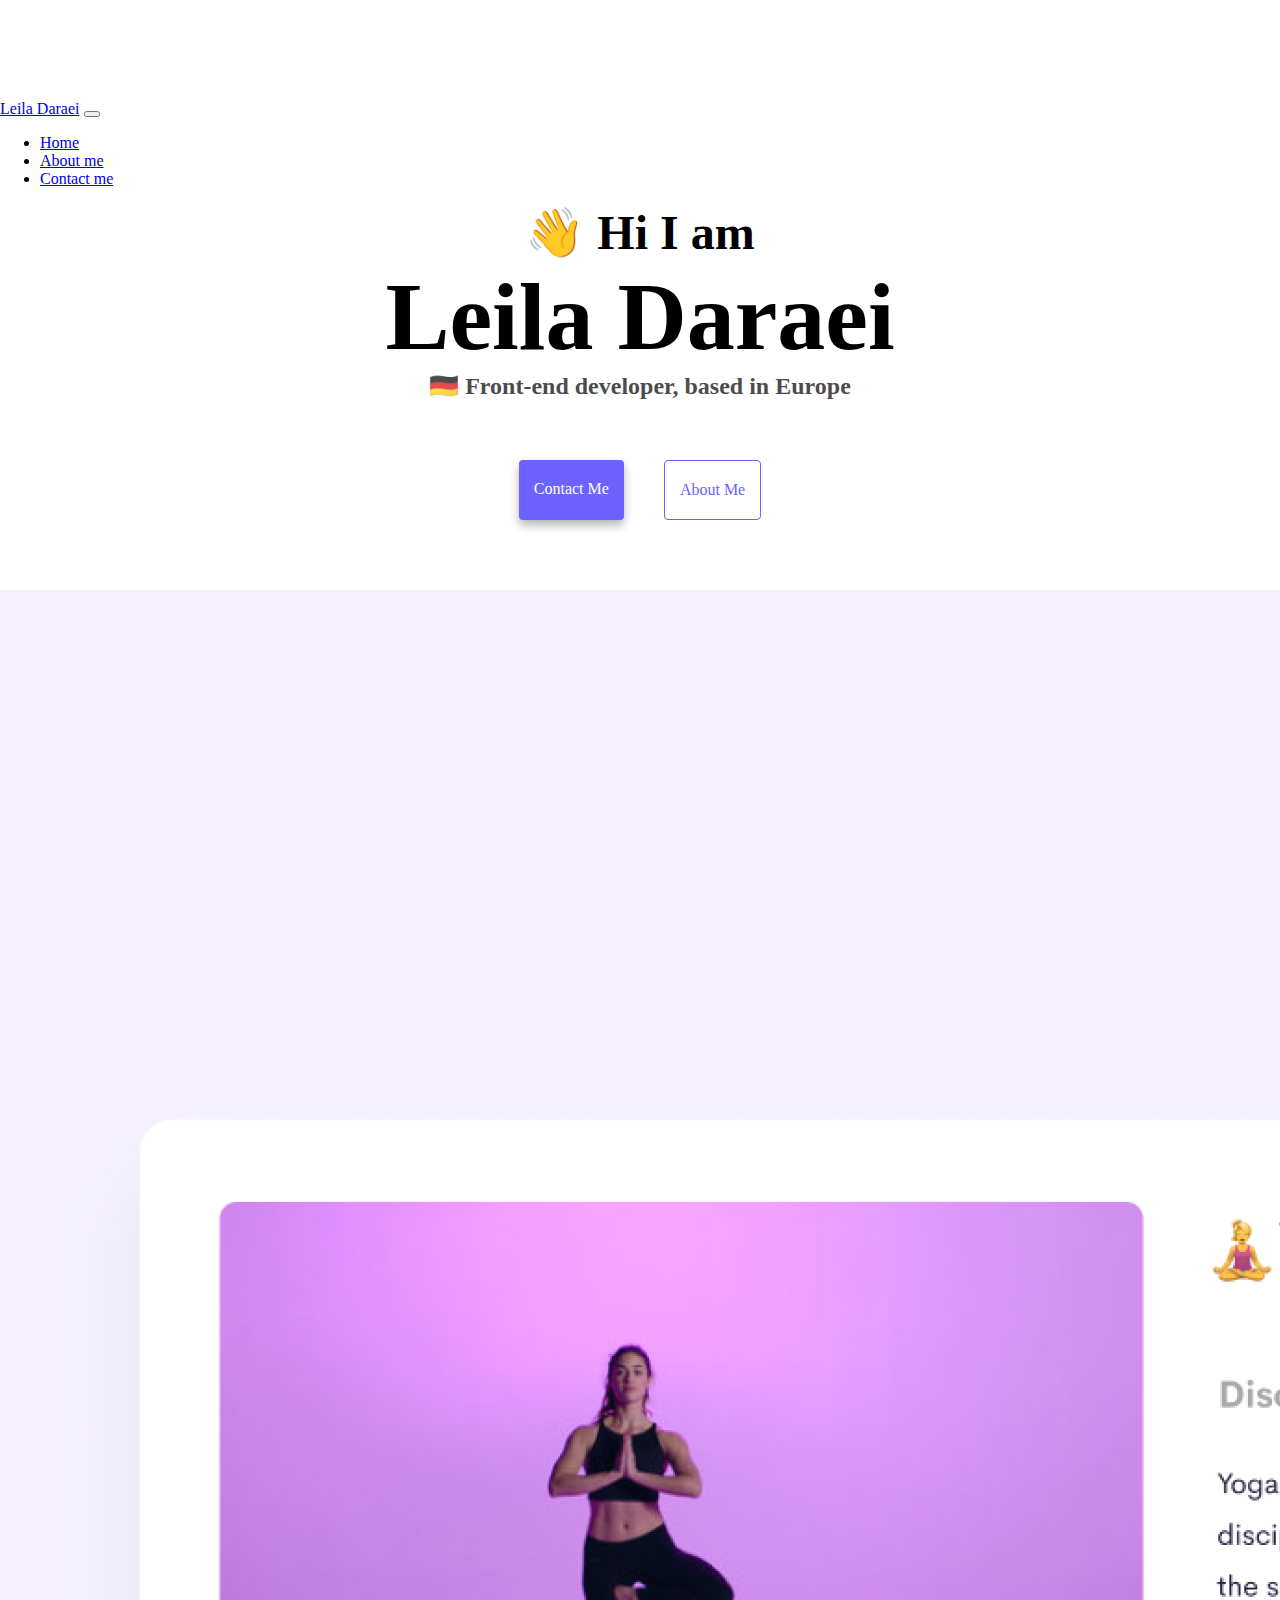
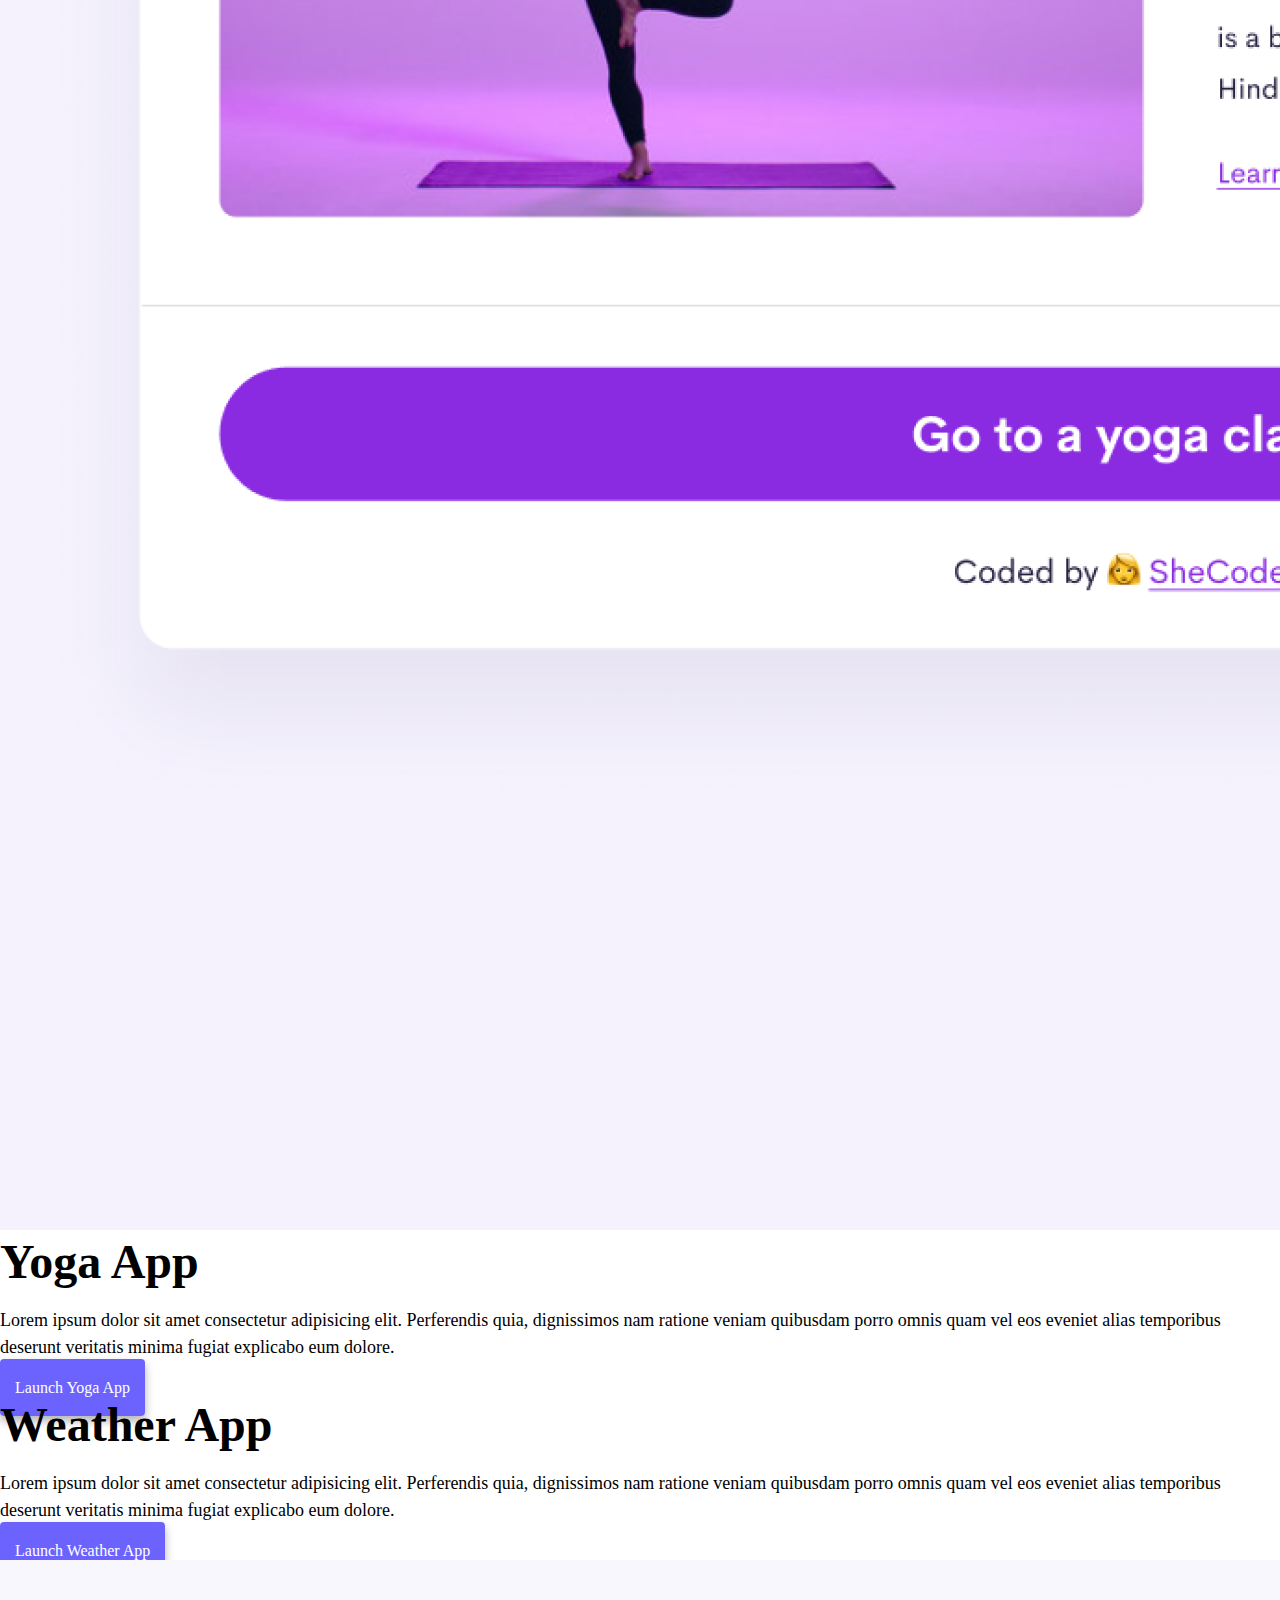
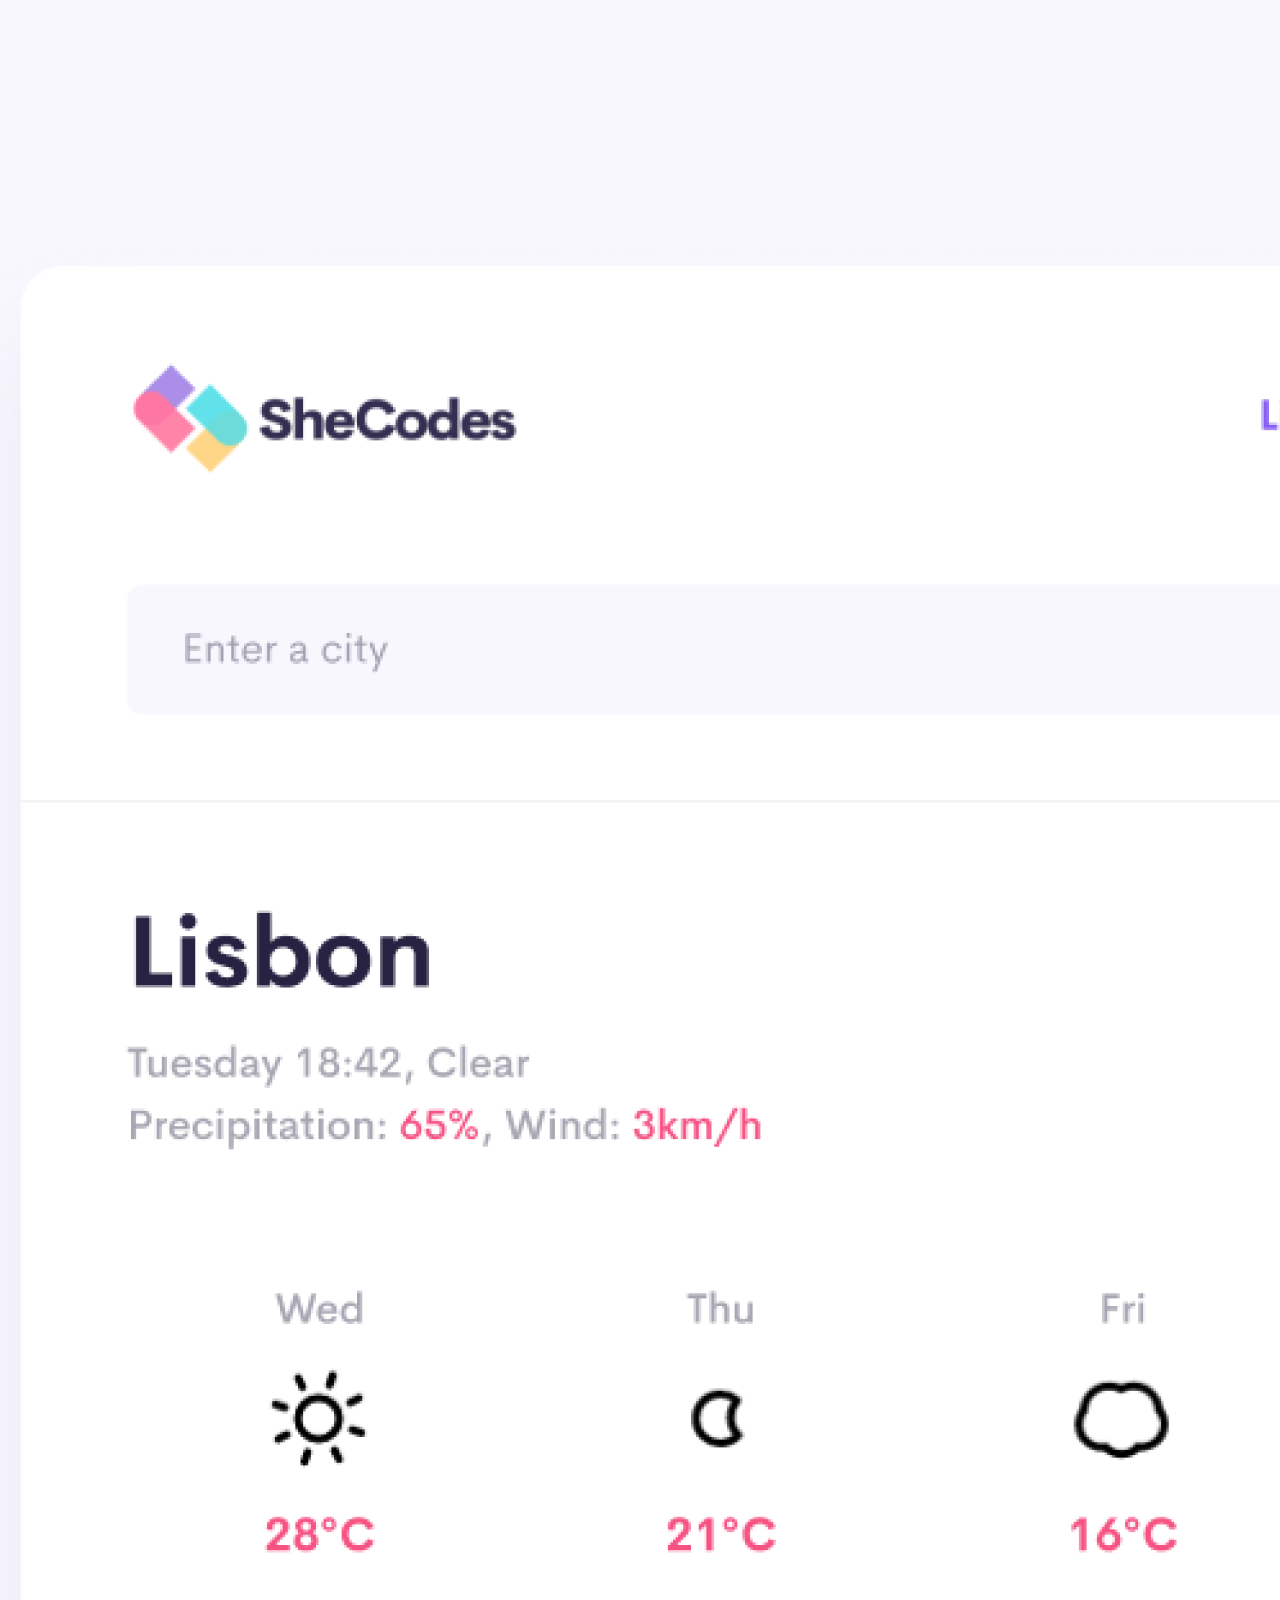
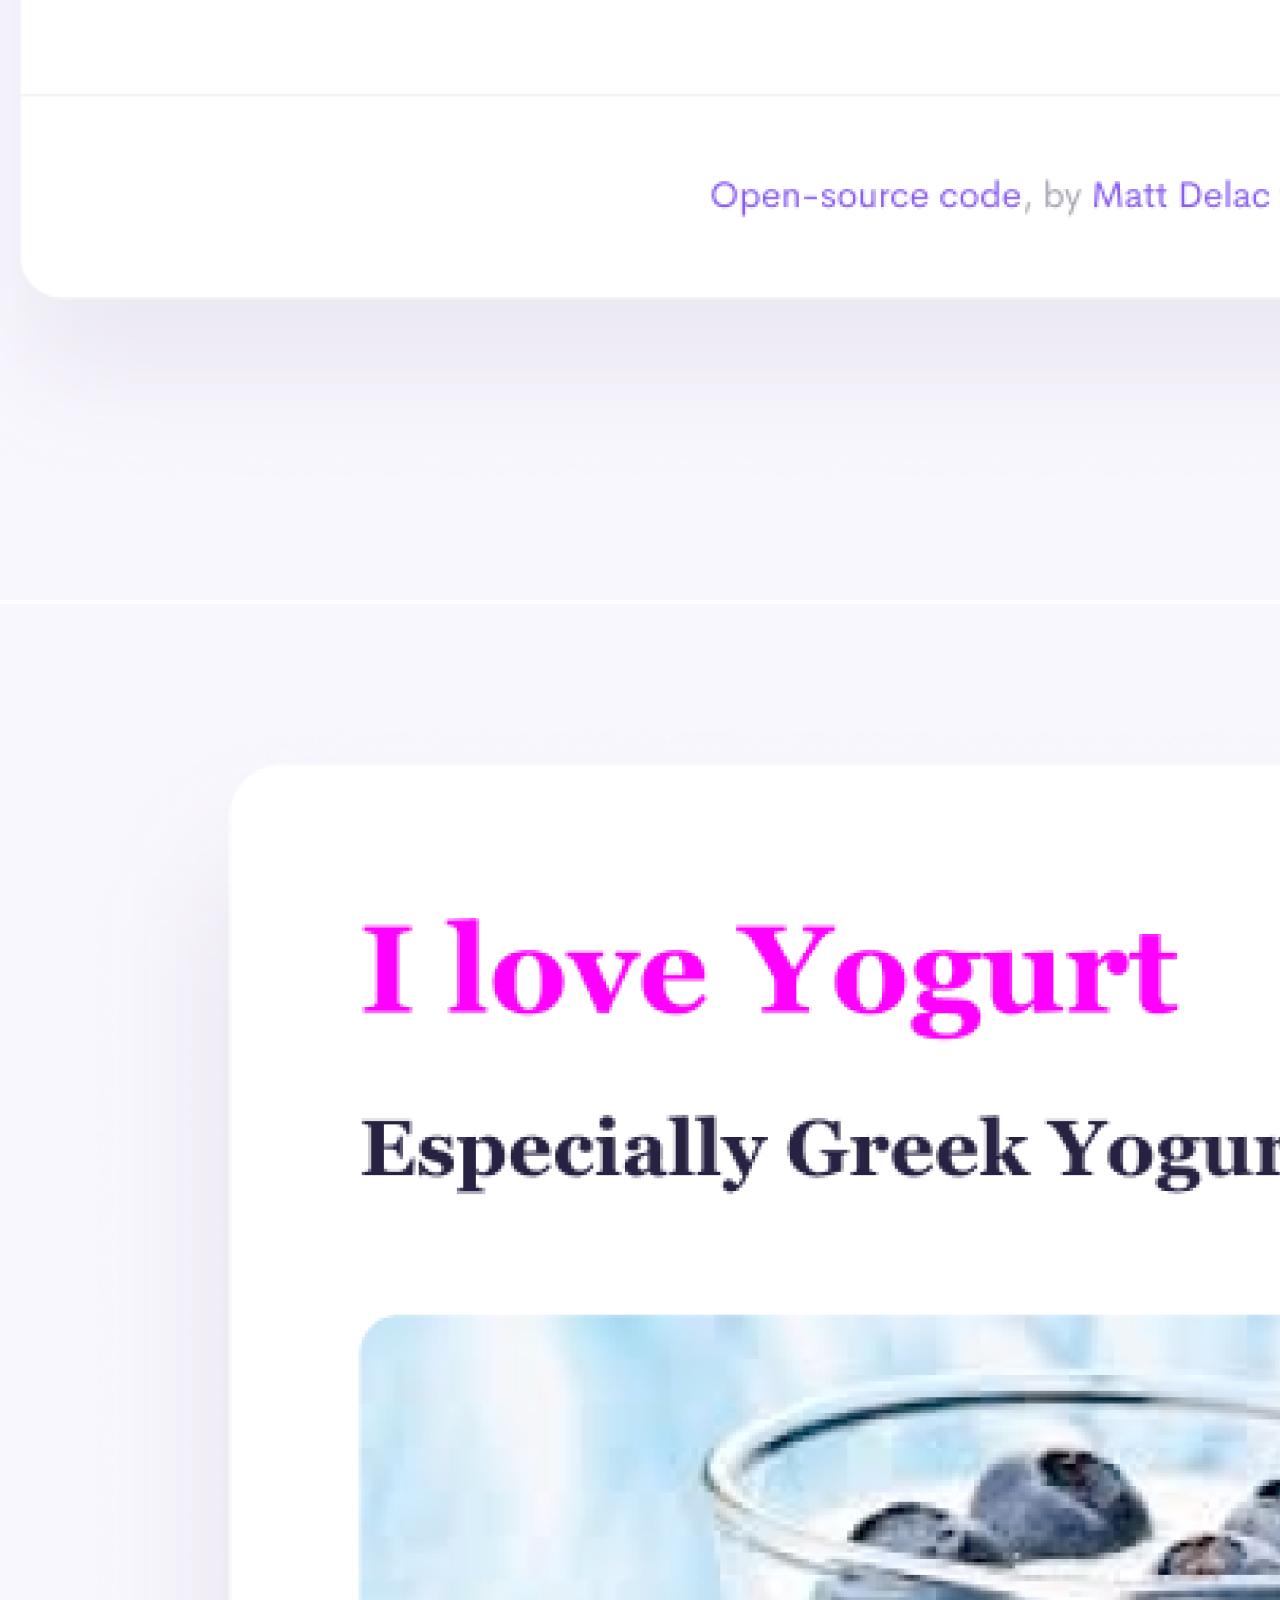
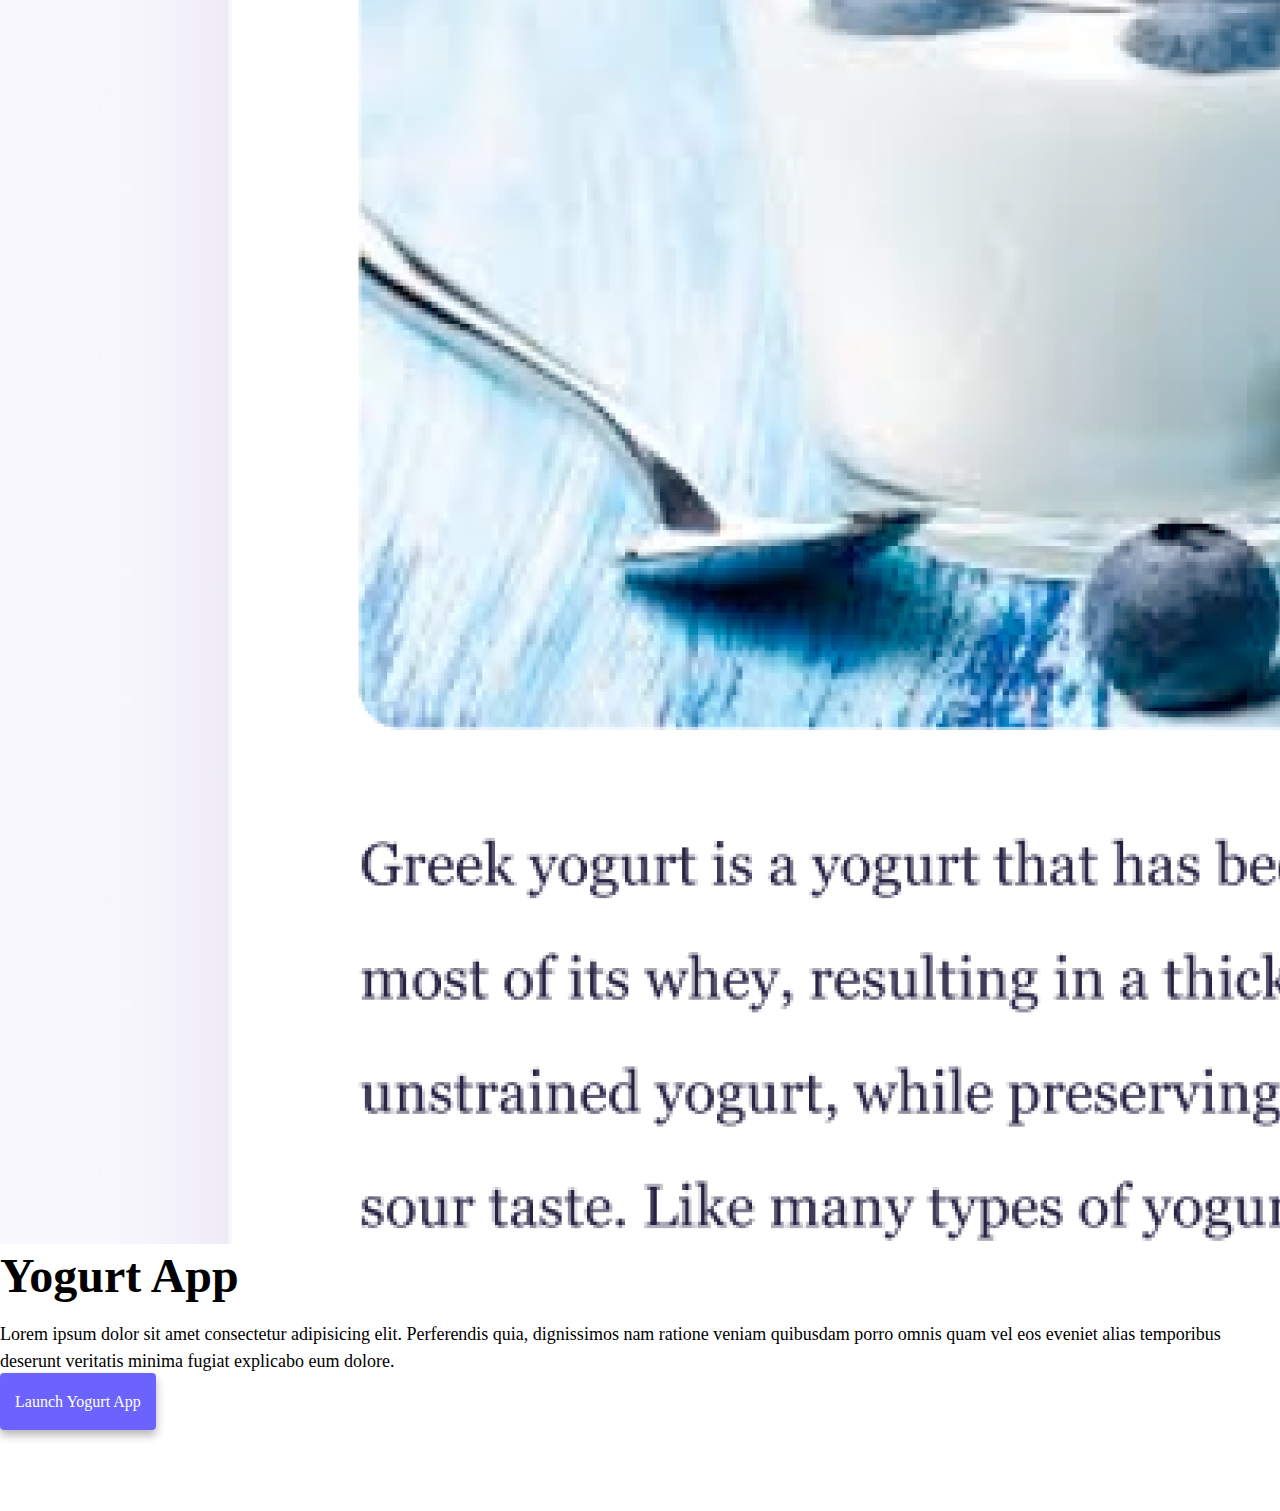
<file: index.html>
<!DOCTYPE html>
<html lang="en">
  <head>
    <meta charset="UTF-8" />
    <meta http-equiv="X-UA-Compatible" content="IE=edge" />
    <meta
      name="description"
      content="Leila Daraei is a front-end developer based in Europe, check out her projects and contact her for job inquiries"
    />
    <meta name="viewport" content="width=device-width, initial-scale=1.0" />
    <title>Front-end developer | Leila Daraei</title>
    <link
      href="https://cdn.jsdelivr.net/npm/bootstrap@5.2.3/dist/css/bootstrap.min.css"
      rel="stylesheet"
      integrity="sha384-rbsA2VBKQhggwzxH7pPCaAqO46MgnOM80zW1RWuH61DGLwZJEdK2Kadq2F9CUG65"
      crossorigin="anonymous"
    />
    <script
      src="https://cdn.jsdelivr.net/npm/bootstrap@5.2.3/dist/js/bootstrap.bundle.min.js"
      integrity="sha384-kenU1KFdBIe4zVF0s0G1M5b4hcpxyD9F7jL+jjXkk+Q2h455rYXK/7HAuoJl+0I4"
      crossorigin="anonymous"
    ></script>
    <link rel="stylesheet" href="styles.css" />
  </head>
  <body>
    <nav class="navbar navbar-expand-lg fixed-top bg-light">
      <div class="container">
        <a class="navbar-brand" href="/" title="Homepage">Leila Daraei</a>
        <button
          class="navbar-toggler"
          type="button"
          data-bs-toggle="collapse"
          data-bs-target="#navbarNav"
          aria-controls="navbarNav"
          aria-expanded="false"
          aria-label="Toggle navigation"
        >
          <span class="navbar-toggler-icon"></span>
        </button>
        <div class="collapse navbar-collapse" id="navbarNav">
          <ul class="navbar-nav">
            <li class="nav-item">
              <a
                class="nav-link active"
                aria-current="page"
                href="/"
                title="Homepage"
                >Home</a
              >
            </li>
            <li class="nav-item">
              <a class="nav-link" href="/about.html" title="About Leila Daraei"
                >About me</a
              >
            </li>
            <li class="nav-item">
              <a
                class="nav-link"
                href="/about.html#contact"
                title="Contact Leila Daraei"
                >Contact me</a
              >
            </li>
          </ul>
        </div>
      </div>
    </nav>
    <h2>👋 Hi I am</h2>
    <h1>Leila Daraei</h1>
    <h3>🇩🇪 Front-end developer, based in Europe</h3>
    <div class="navigation-links">
      <a
        href="/about.html#contact"
        class="primary-link"
        title="Contact Leila Daraei"
        >Contact me</a
      >
      <a href="/about.html" class="about-link" title="About Leila Daraei"
        >About me</a
      >
    </div>
    <div class="container mt-5">
      <div class="row">
        <div class="col-sm-6 mt-3 d-none d-sm-block">
          <img
            src="/images/yoga.png"
            alt="yoga project"
            class="img-fluid shadow-sm rounded"
          />
        </div>
        <div class="col-sm-6 mt-3">
          <h2 class="left-align mb-3">Yoga App</h2>
          <p>
            Lorem ipsum dolor sit amet consectetur adipisicing elit. Perferendis
            quia, dignissimos nam ratione veniam quibusdam porro omnis quam vel
            eos eveniet alias temporibus deserunt veritatis minima fugiat
            explicabo eum dolore.
          </p>
          <div class="mt-5">
            <a href="#" class="primary-link project-link" title="Yoga project"
              >Launch Yoga App</a
            >
          </div>
        </div>
      </div>
    </div>
    <div class="container mt-5">
      <div class="row">
        <div class="col-sm-6 mt-3">
          <h2 class="left-align mb-3">Weather App</h2>
          <p>
            Lorem ipsum dolor sit amet consectetur adipisicing elit. Perferendis
            quia, dignissimos nam ratione veniam quibusdam porro omnis quam vel
            eos eveniet alias temporibus deserunt veritatis minima fugiat
            explicabo eum dolore.
          </p>
          <div class="mt-5">
            <a
              href="#"
              class="primary-link project-link"
              title="Weather project"
              >Launch Weather App</a
            >
          </div>
        </div>
        <div class="col-sm-6 mt-3 d-none d-sm-block">
          <img
            src="/images/weather.png"
            alt="weather project"
            class="img-fluid shadow-sm rounded"
          />
        </div>
      </div>
    </div>
    <div class="container mt-5">
      <div class="row">
        <div class="col-sm-6 mt-3 d-none d-sm-block">
          <img
            src="/images/yogurt.png"
            alt="yogurt project"
            class="img-fluid shadow-sm rounded"
          />
        </div>
        <div class="col-sm-6 mt-3">
          <h2 class="left-align mb-3">Yogurt App</h2>
          <p>
            Lorem ipsum dolor sit amet consectetur adipisicing elit. Perferendis
            quia, dignissimos nam ratione veniam quibusdam porro omnis quam vel
            eos eveniet alias temporibus deserunt veritatis minima fugiat
            explicabo eum dolore.
          </p>
          <div class="mt-5">
            <a href="#" class="primary-link project-link" title="Yogurt project"
              >Launch Yogurt App</a
            >
          </div>
        </div>
      </div>
    </div>
  </body>
</html>
</file>
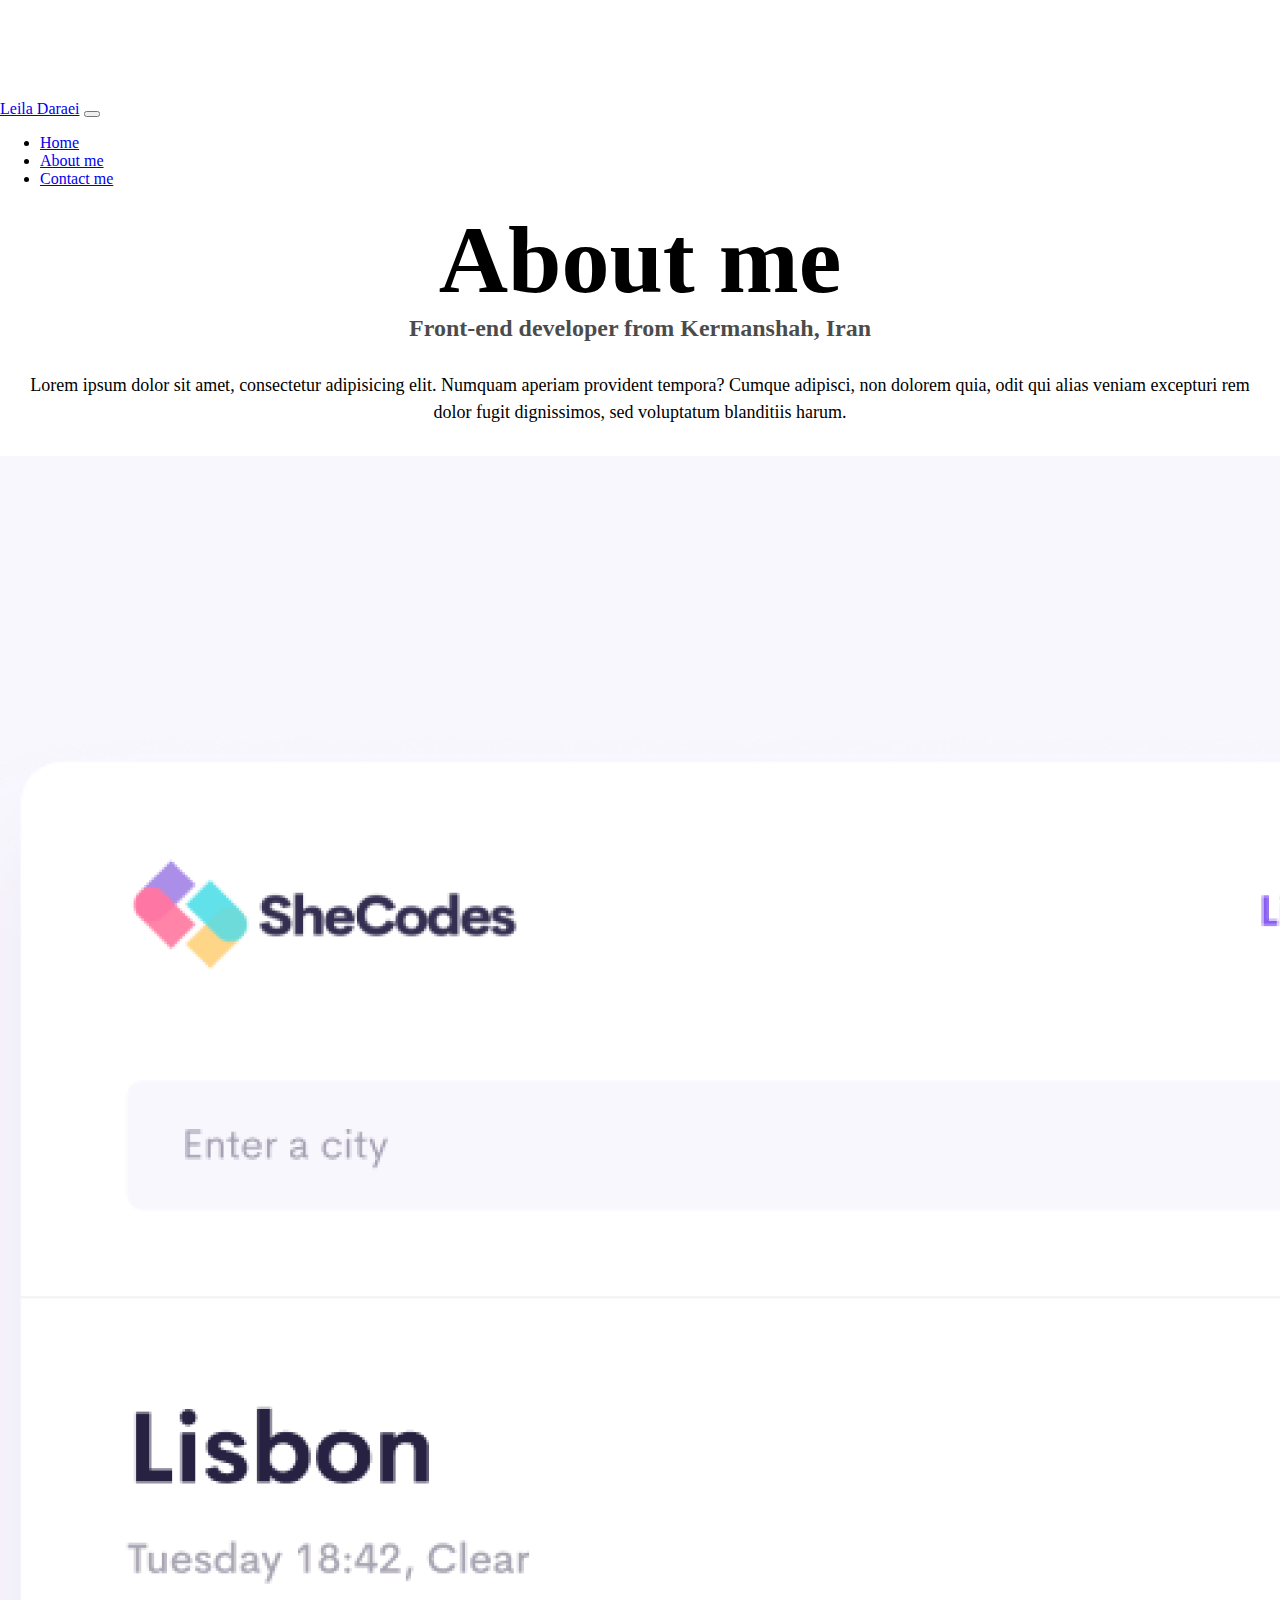
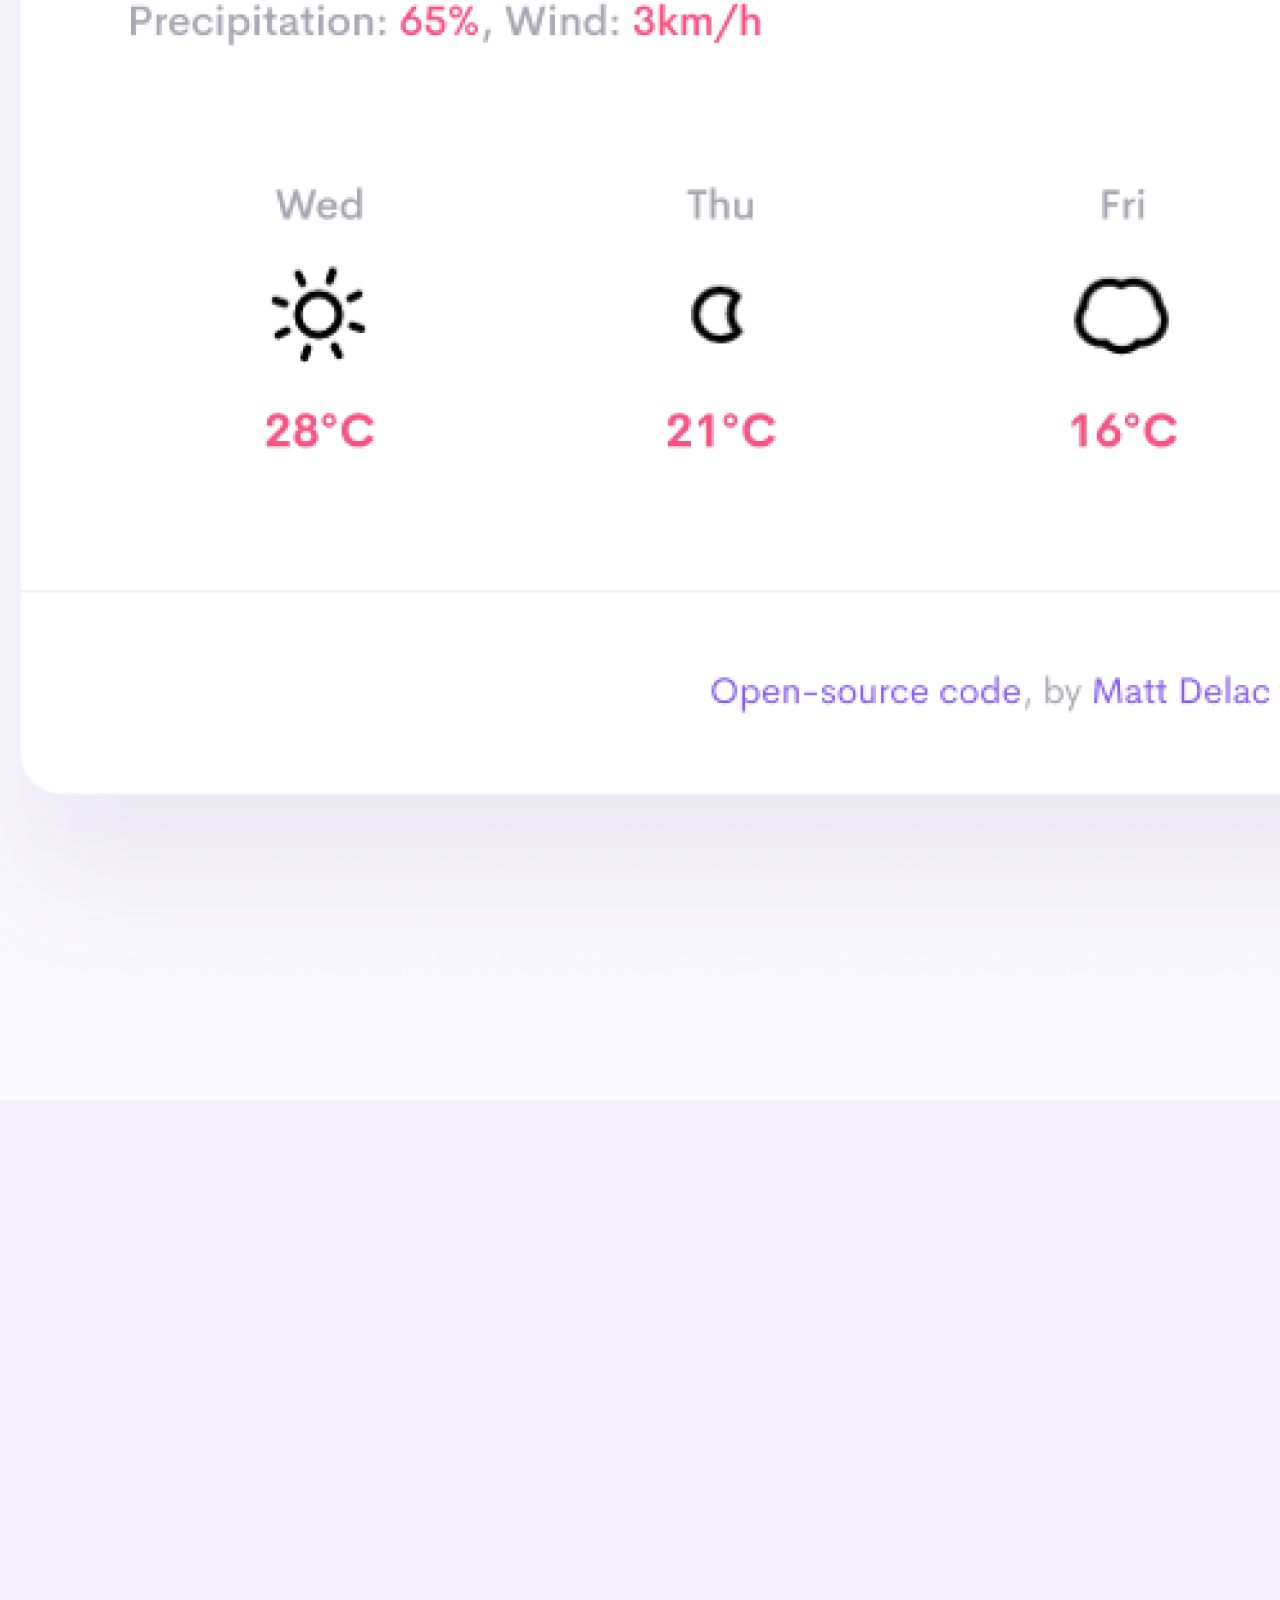
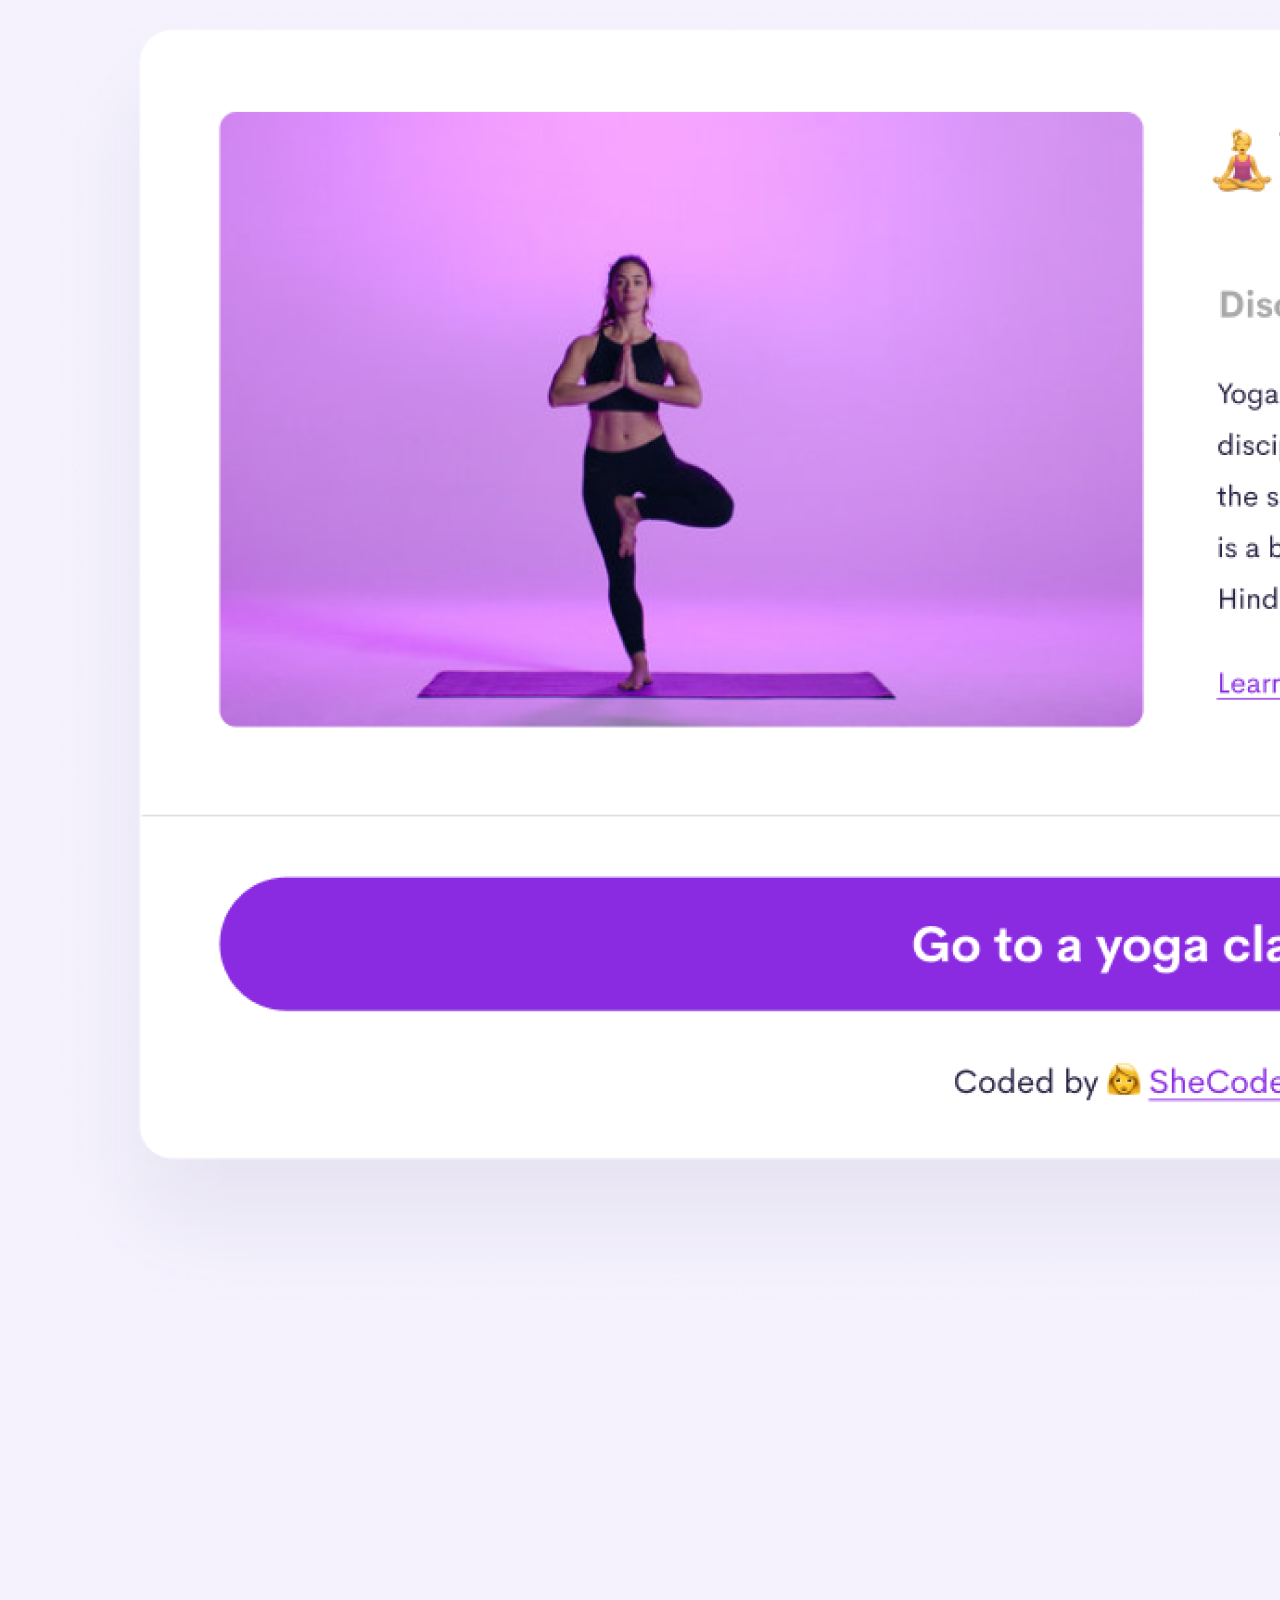
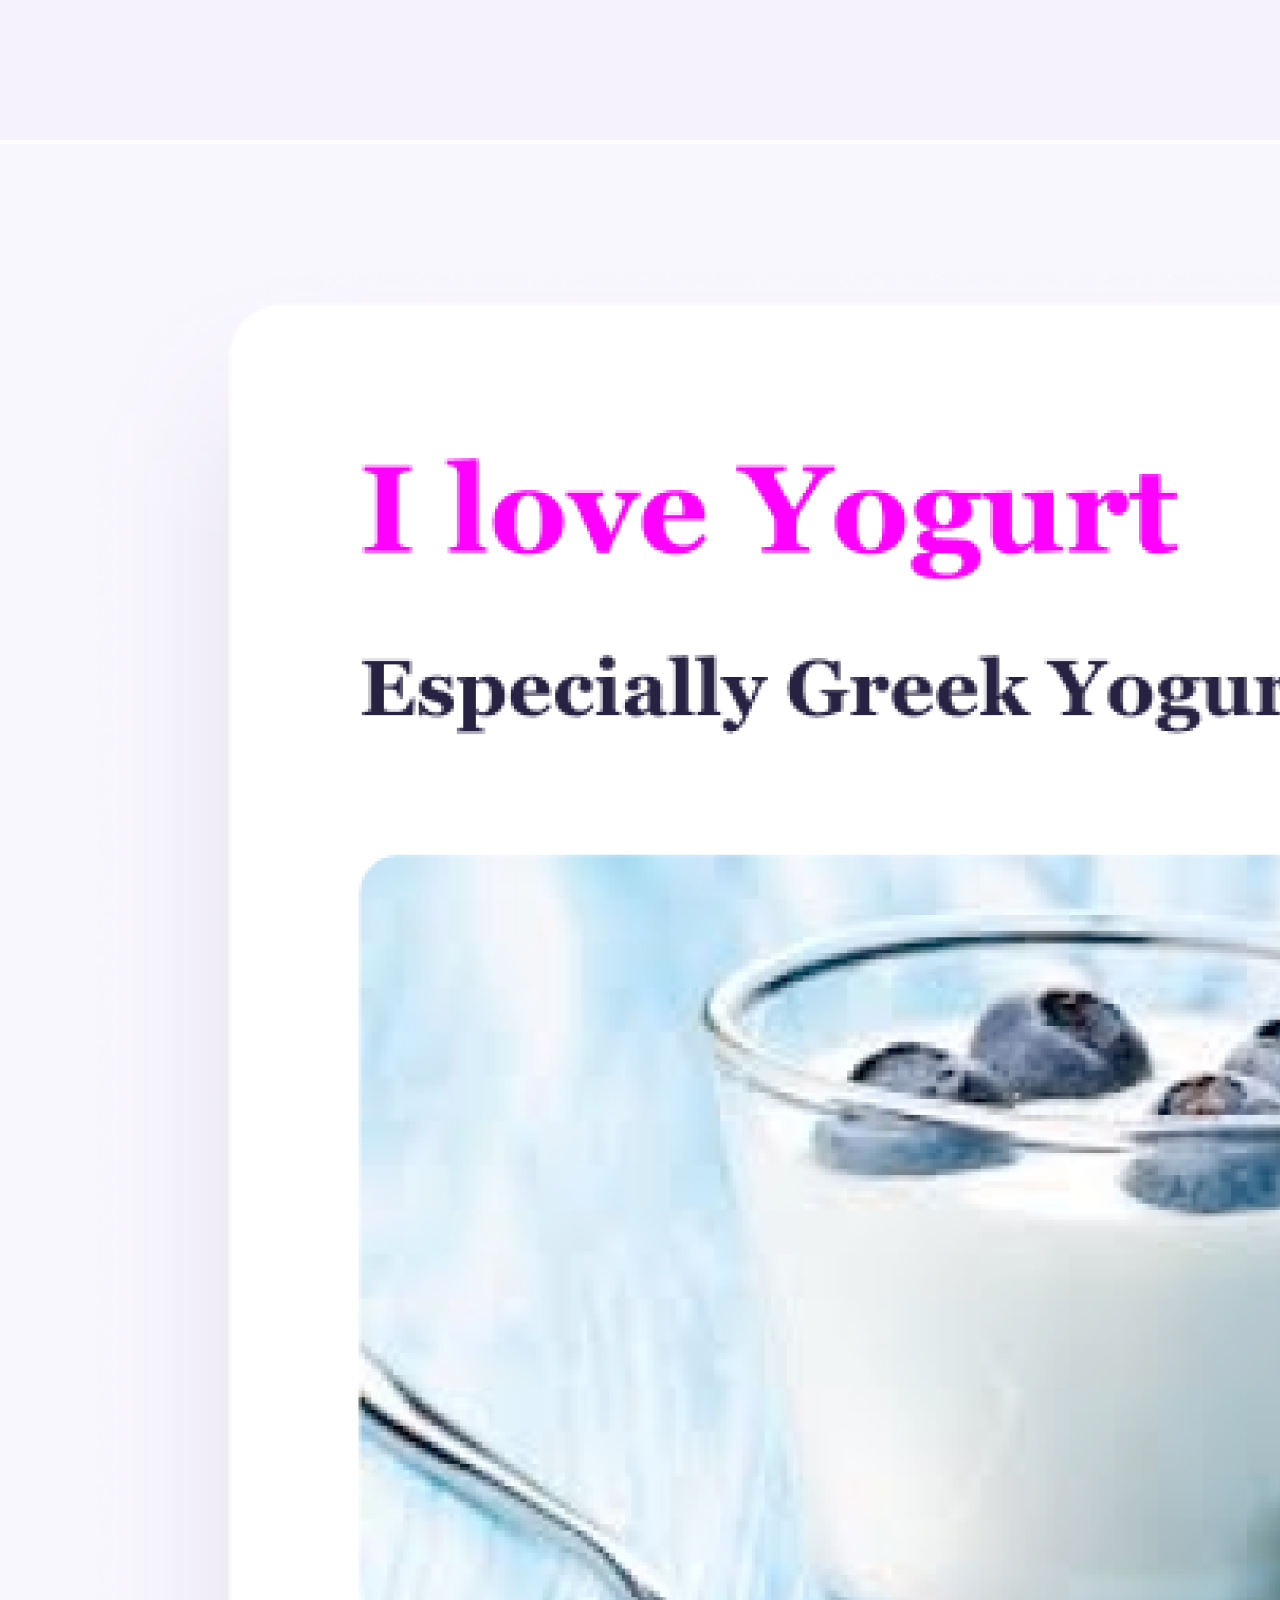
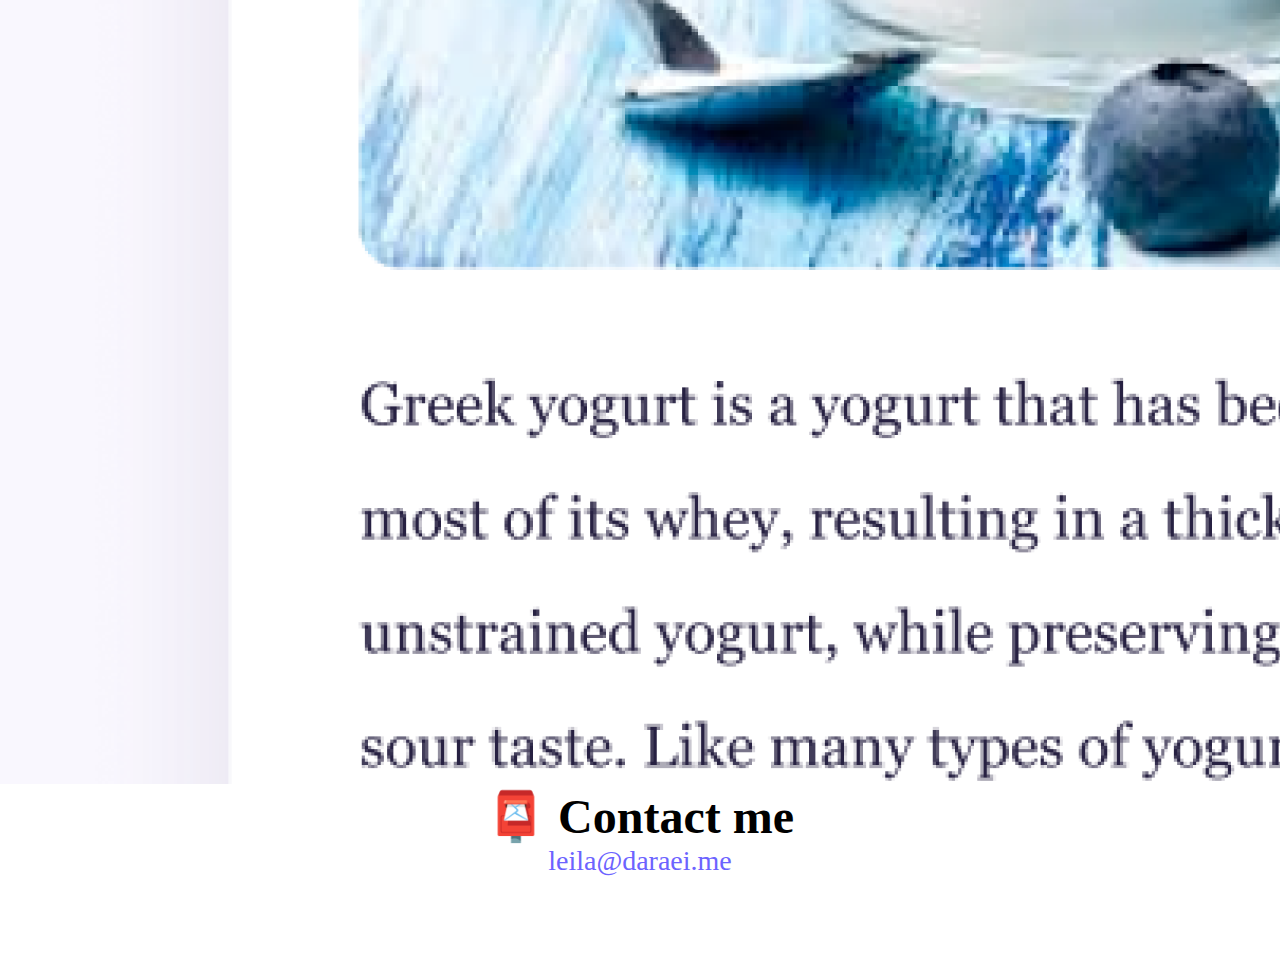
<file: about.html>
<!DOCTYPE html>
<html lang="en">
  <head>
    <meta charset="UTF-8" />
    <meta http-equiv="X-UA-Compatible" content="IE=edge" />
    <meta name="viewport" content="width=device-width, initial-scale=1.0" />
    <meta
      name="description"
      content="About Leila Daraei, a front-end developer based in Europe"
    />
    <link
      href="https://cdn.jsdelivr.net/npm/bootstrap@5.2.3/dist/css/bootstrap.min.css"
      rel="stylesheet"
      integrity="sha384-rbsA2VBKQhggwzxH7pPCaAqO46MgnOM80zW1RWuH61DGLwZJEdK2Kadq2F9CUG65"
      crossorigin="anonymous"
    />
    <script
      src="https://cdn.jsdelivr.net/npm/bootstrap@5.2.3/dist/js/bootstrap.bundle.min.js"
      integrity="sha384-kenU1KFdBIe4zVF0s0G1M5b4hcpxyD9F7jL+jjXkk+Q2h455rYXK/7HAuoJl+0I4"
      crossorigin="anonymous"
    ></script>
    <link rel="stylesheet" href="styles.css" />
    <title>About me | Leila Daraei</title>
  </head>
  <body>
    <nav class="navbar navbar-expand-lg fixed-top bg-light">
      <div class="container">
        <a class="navbar-brand" href="/" title="Homepage">Leila Daraei</a>
        <button
          class="navbar-toggler"
          type="button"
          data-bs-toggle="collapse"
          data-bs-target="#navbarNav"
          aria-controls="navbarNav"
          aria-expanded="false"
          aria-label="Toggle navigation"
        >
          <span class="navbar-toggler-icon"></span>
        </button>
        <div class="collapse navbar-collapse" id="navbarNav">
          <ul class="navbar-nav">
            <li class="nav-item">
              <a class="nav-link" aria-current="page" href="/" title="Homepage"
                >Home</a
              >
            </li>
            <li class="nav-item">
              <a
                class="nav-link active"
                href="/about.html"
                title="About Leila Daraei"
                >About me</a
              >
            </li>
            <li class="nav-item">
              <a
                class="nav-link"
                href="/about.html#contact"
                title="Contact Leila Daraei"
                >Contact me</a
              >
            </li>
          </ul>
        </div>
      </div>
    </nav>
    <h1>About me</h1>
    <h3>Front-end developer from Kermanshah, Iran</h3>
    <div class="about-paragraphs">
      <p>
        Lorem ipsum dolor sit amet, consectetur adipisicing elit. Numquam
        aperiam provident tempora? Cumque adipisci, non dolorem quia, odit qui
        alias veniam excepturi rem dolor fugit dignissimos, sed voluptatum
        blanditiis harum.
      </p>
    </div>
    <div class="container">
      <div class="row">
        <div class="col-sm-4">
          <img
            src="/images/weather.png"
            alt="weather project"
            class="img-fluid shadow-sm border p-3 mb-4"
          />
        </div>
        <div class="col-sm-4">
          <img
            src="/images/yoga.png"
            alt="yoga project"
            class="img-fluid shadow-sm border p-3 mb-4"
          />
        </div>
        <div class="col-sm-4">
          <img
            src="/images/yogurt.png"
            alt="yogurt project"
            class="img-fluid shadow-sm border p-3 mb-4"
          />
        </div>
      </div>
    </div>
    <div id="contact" class="mt-3">
      <h2>📮 Contact me</h2>
      <a
        href="mailto:leila@daraei.me"
        class="email-link"
        title="Email Leila Daraei"
      >
        leila@daraei.me
      </a>
    </div>
  </body>
</html>
</file>
<file: styles.css>
:root {
  --primary-color: #6c63ff;
  --secondary-color: #f5f2fe;
  --box-shadow: 0 5px 10px rgba(0, 0, 0, 0.3);
}
body {
  margin: 100px 0;
}

h1,
h2,
h3 {
  margin: 0;
  text-align: center;
}

h1 {
  font-size: 96px;
}

h2 {
  font-size: 48px;
  text-align: center;
}
.left-align {
  text-align: left;
  margin: 0;
}

h3 {
  font-size: 24px;
  opacity: 0.7;
  margin-bottom: 30px;
}

p {
  font-size: 18px;
  line-height: 1.5;
}

.navigation-links {
  display: flex;
  margin-top: 40px;
  margin-bottom: 50px;
  justify-content: center;
}

.navigation-links a {
  margin: 20px;
}
.primary-link {
  border-radius: 4px;
  padding: 20px 15px;
  text-decoration: none;
  text-transform: capitalize;
  background: var(--primary-color);
  box-shadow: var(--box-shadow);
  color: white;
}
.primary-link:hover {
  color: white;
}

.about-link {
  border-radius: 4px;
  padding: 20px 15px;
  text-decoration: none;
  text-transform: capitalize;
  color: var(--primary-color);
  border: 1px solid var(--primary-color);
}

.homepage-link {
  color: var(--primary-color);
  text-align: center;
  display: block;
}

.about-paragraphs {
  margin: 30px 0;
}

.about-paragraphs p {
  margin: 10px;
  text-align: center;
}

.email-link {
  display: flex;
  justify-content: center;
  color: var(--primary-color);
  font-size: 28px;
  text-decoration: none;
}

.email-link:hover {
  text-decoration: underline;
}
@media (max-width: 576px) {
  h1 {
    font-size: 48px;
    line-height: 1.5;
  }
  h2 {
    font-size: 32px;
  }
  h3 {
    font-size: 24px;
  }
  p {
    margin: 0;
    text-align: center;
  }
  .left-align {
    text-align: center;
    margin: 0;
  }
  .project-link {
    display: block;
    text-align: center;
    margin: 0 20px;
  }
}
</file>
